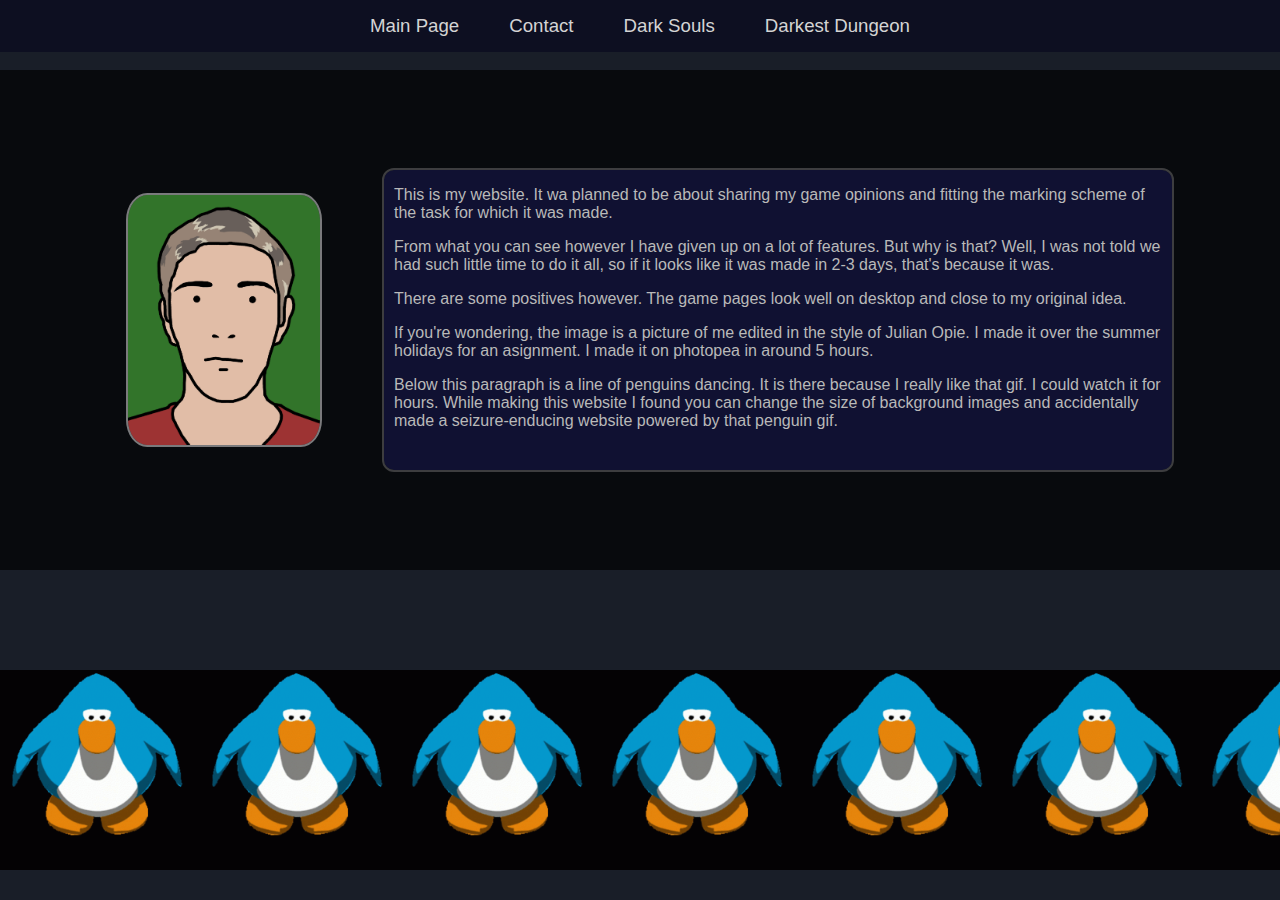
<file: index.html>
<!DOCTYPE html>
<html lang="en">
<head>
    <meta charset="UTF-8">
    <meta name="viewport" content="width=device-width, initial-scale=1.0">
    <title>The Website</title>
    <link id="" rel="stylesheet" href="style.css">
    <meta name="viewport" content="width=device-width, initial-scale=1.0"/>
</head>
<body>
    <nav>
            <a href="index.html">Main Page</a>

            <a href="contact.html">Contact</a>

            <a href="game-1.html">Dark Souls</a>
    
            <a href="game-2.html">Darkest Dungeon</a>
    </nav>

    <div class="index">
        <div id="image-box">
            <img src="index-images/index-image.jpg" alt="Me">
        </div>
        <div id="text">
            <p> This is my website. It wa planned to be about sharing my game opinions
                 and fitting the marking scheme of the task for which it was made.
            </p>
            <p>
                From what you can see however I have given up on a lot of features. But why is that? 
                Well, I was not told we had such little time to do it all, so if it looks like it was made in 2-3 days, that's because it was.
            </p>
            <p>
                There are some positives however. The game pages look well on desktop and close to my original idea.
            </p>
            <p>
                If you're wondering, the image is a picture of me edited in the style of Julian Opie. I made it over the summer holidays for an asignment.
                I made it on photopea in around 5 hours.
            </p>
            <p>
                Below this paragraph is a line of penguins dancing. It is there because I really like that gif. I could watch it for hours. 
                While making this website I found you can change the size of background images and accidentally made a seizure-enducing website powered by that penguin gif.
            </p>
        </div>

        <div id="penguin-row">
        </div>

    </div>

</body>
</html>
</file>
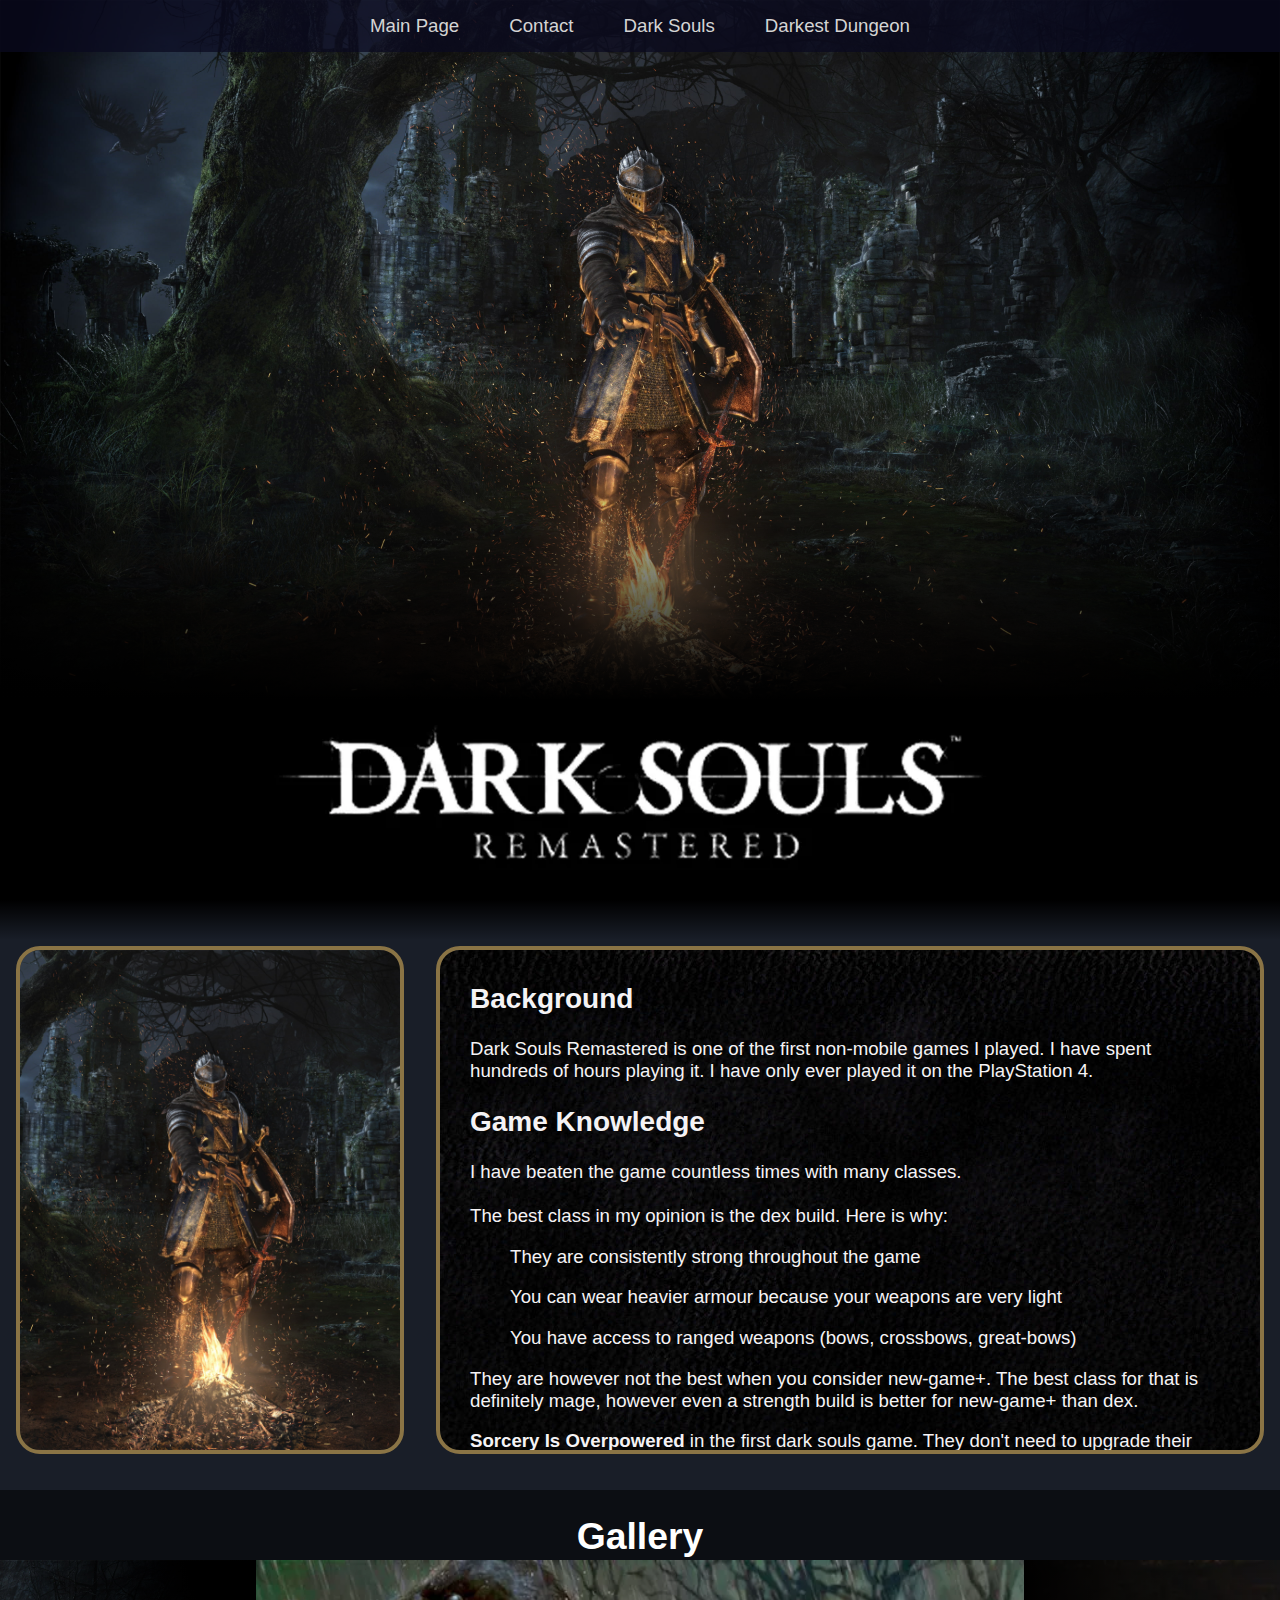
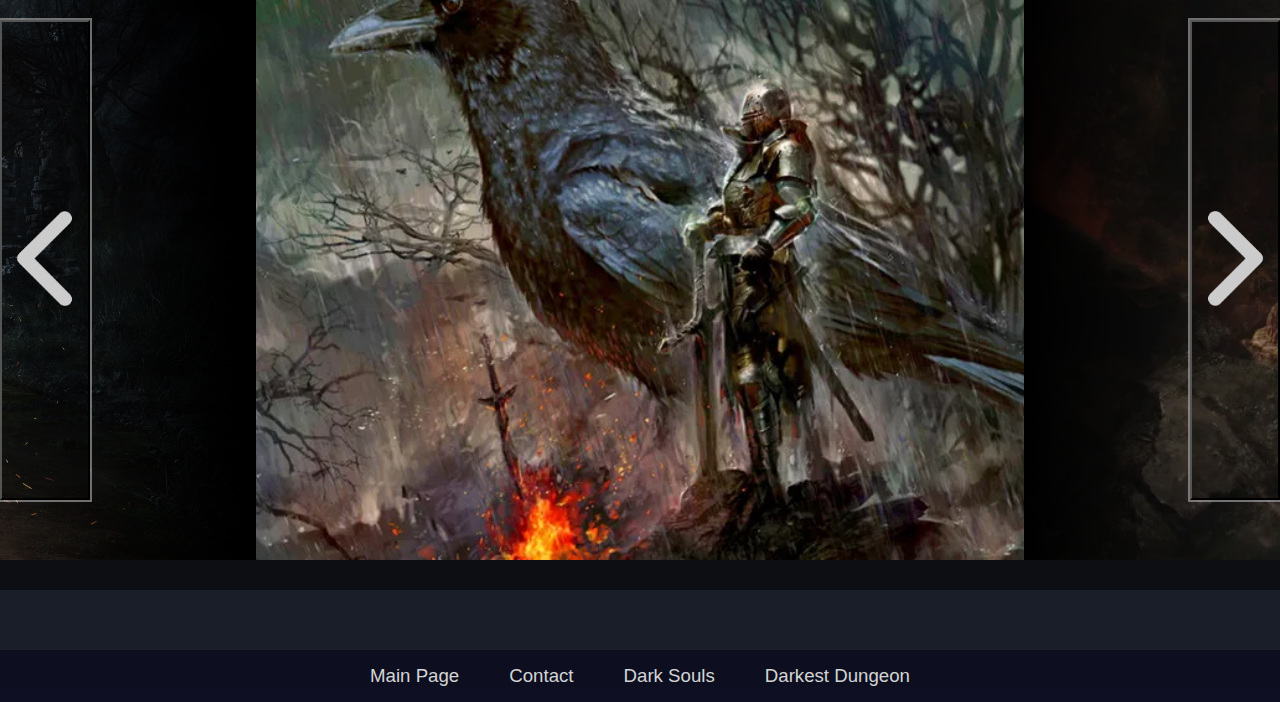
<file: game-1.html>
<!DOCTYPE html>
<html lang="en">
<head>
    <meta charset="UTF-8">
    <meta name="viewport" content="width=device-width, initial-scale=1.0">
    <title>Dark Souls</title>
    <script type="text/javascript" src="script.js"></script>
    <link rel="stylesheet" href="style.css">
</head>
<body onload="game1Images()">
    <nav>
        <a href="index.html">Main Page</a>

        <a href="contact.html">Contact</a>

        <a href="game-1.html">Dark Souls</a>
    
        <a href="game-2.html">Darkest Dungeon</a>

    </nav>
    <div class="game-1">
        <div id="big-image">
            <img src="dark-souls-images/dark-souls.jpg" alt="dark souls main">
        </div>

        <div id="grad-1">

        </div>

        <div id="title">
            <img src="dark-souls-images/dark-souls-title.webp" alt="">
        </div>

        <div id="grad-2">

        </div>

        <div id="description">

            <div id="image">
                <img src="dark-souls-images/dark-souls.jpg" alt="dark souls small">
            </div>

            <div id="text">
                <h2>Background</h2>
                <p>
                    Dark Souls Remastered is one of the first non-mobile games I played. 
                    I have spent hundreds of hours playing it. 
                    I have only ever played it on the PlayStation 4.
                </p>
                <h2>Game Knowledge</h2>
                <p>
                    I have beaten the game countless times with many classes. <br></br>
                    The best class in my opinion is the dex build. Here is why:
                    <ul>They are consistently strong throughout the game</ul>
                    <ul>You can wear heavier armour because your weapons are very light</ul>
                    <ul>You have access to ranged weapons (bows, crossbows, great-bows)</ul>
                </p>

                <p>They are however not the best when you consider new-game+.
                    The best class for that is definitely mage, 
                    however even a strength build is better for new-game+ than dex.
                </p>

                <p>
                    <b>Sorcery Is Overpowered</b>  in the first dark souls game. 
                    They don't need to upgrade their weapons. They have access to the highest sources of damage.
                    The best regular strength weapon can deal very high damage, around the 1000-1500.
                    The best sorcery however can deal up to 4000 damage.
                </p>
                    
            </div>

        </div>
        
        <div id="gallery-title">
            <h1>Gallery</h1>
        </div>

        <div class="gallery">

            <div  id="images">
                <img src="dark-souls-images/gallery/dark-souls.jpg" alt="" id="trans-left">
                <img src="dark-souls-images/gallery/dark-souls-2.webp"" id="full-center">
                <img src="dark-souls-images/gallery/dark-souls-3.webp" alt="" id="trans-right">
            </div>

            <div id="fade-left"></div>
            <div id="fade-right"></div>
            <button id="button-left" onclick="prevPage()"><img src="gallery-assets/arrow-left.png" alt="" class="button"></button>

            <button id="button-right" onclick="nextPage()"><img src="gallery-assets/arrow-right.png" alt="" class="button"></button>

        </div>

    <footer id="game-1">
        <a href="index.html">Main Page</a>

        <a href="contact.html">Contact</a>

        <a href="game-1.html">Dark Souls</a>

        <a href="game-2.html">Darkest Dungeon</a>

    </footer>
    
</body>
</html>
</file>
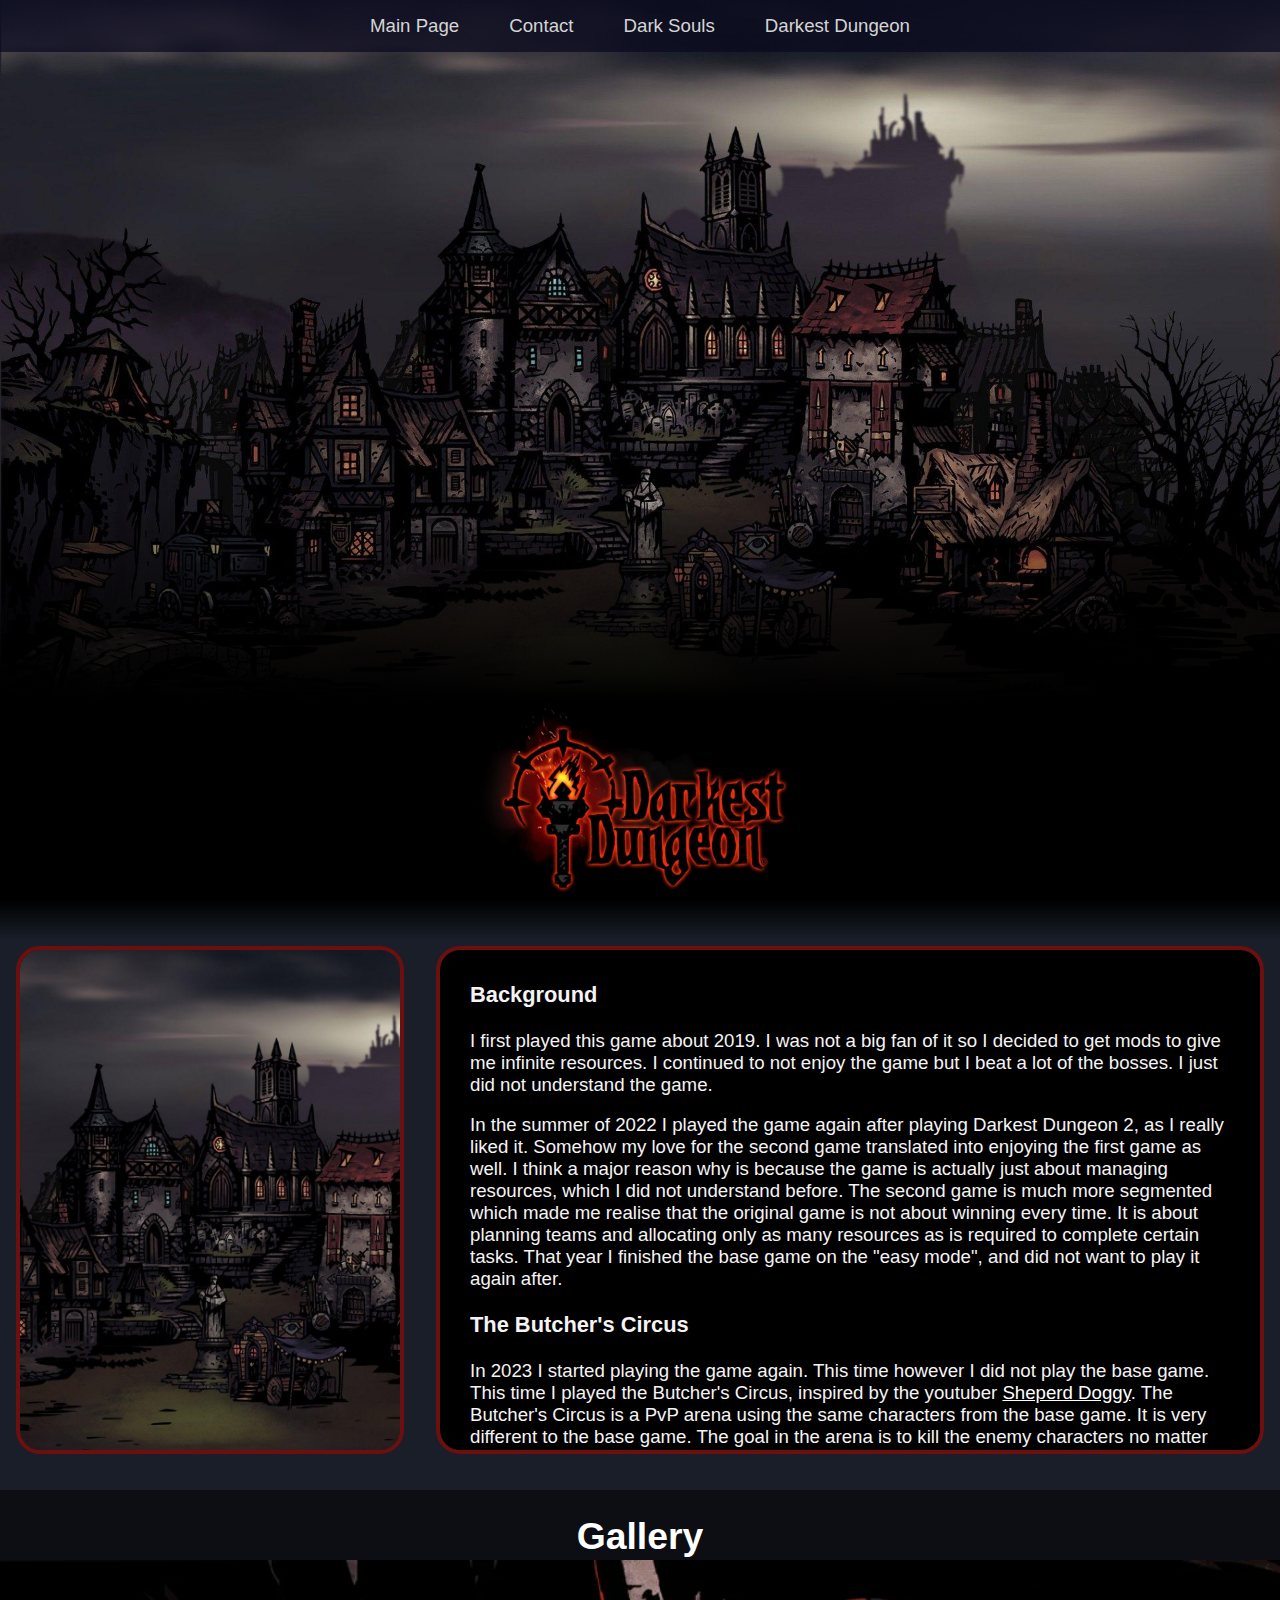
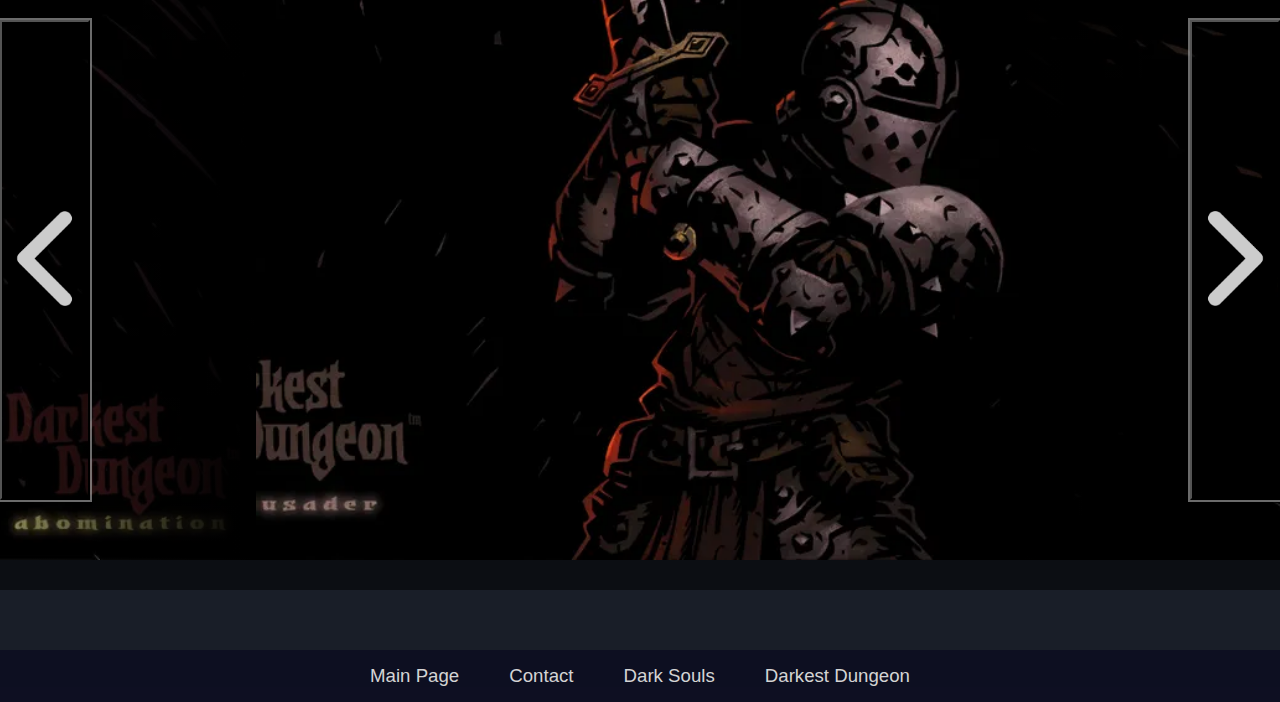
<file: game-2.html>
<!DOCTYPE html>
<html lang="en">
<head>
    <meta charset="UTF-8">
    <meta name="viewport" content="width=device-width, initial-scale=1.0">
    <title>Darkest Dungeon</title>
    <script type="text/javascript" src="script.js"></script>
    <link rel="stylesheet" href="style.css">
</head>
<body onload="game2Images()">
    <nav>
        <a href="index.html">Main Page</a>

        <a href="contact.html">Contact</a>

        <a href="game-1.html">Dark Souls</a>
    
        <a href="game-2.html">Darkest Dungeon</a>

    </nav>
    <div class="game-2">
        <div id="big-image">
            <img src="darkest-dungeon-images/darkest-dungeon.jpg" alt="dark souls main">
        </div>

        <div id="grad-1">

        </div>

        <div id="title">
            <img src="darkest-dungeon-images/darkest-dungeon-title.webp" alt="title">
        </div>

        <div id="grad-2">

        </div>

        <div id="description">
            <div id="image">
                <img src="darkest-dungeon-images/darkest-dungeon.jpg" alt="dark souls small">
            </div>
            <div id="text">
                <p>
                    <h3>Background</h3>
                    <p>
                        I first played this game about 2019. I was not a big fan of it so I decided to get mods to give me infinite resources.
                        I continued to not enjoy the game but I beat a lot of the bosses. I just did not understand the game.
                    </p>
                    <p>
                        In the summer of 2022 I played the game again after playing Darkest Dungeon 2, as I really liked it. 
                        Somehow my love for the second game translated into enjoying the first game as well. 
                        I think a major reason why is because the game is actually just about managing resources, which I did not understand before.
                        The second game is much more segmented which made me realise that the original game is not about winning every time. 
                        It is about planning teams and allocating only as many resources as is required to complete certain tasks. 
                        That year I finished the base game on the "easy mode", and did not want to play it again after.
                    </p>

                    <h3>The Butcher's Circus</h3>
                    <p>
                        In 2023 I started playing the game again. This time however I did not play the base game.
                        This time I played the Butcher's Circus, inspired by the youtuber <a href="https://www.youtube.com/@sheperddoggy" target="_blank">Sheperd Doggy</a>.
                        The Butcher's Circus is a PvP arena using the same characters from the base game. It is very different to the base game. 
                        The goal in the arena is to kill the enemy characters no matter what. This means you do not care to keep your characters alive, or healthy for more than this fight.
                    </p>
                    <p>
                        My favourite team to play is known as the Kalashnikov. It got its name from it's creator Kalashnikov.
                        The strategy when using the team is to go as aggresive as possible only going for offensive moves except few exceptions.
                        The fast gameplay is one reason why I love this team. The other is that it is very strong against almsot any team. 
                        It has only one weakness which is so bad however that it is the only reason why it is not a meta team. 
                        That reason is known as the Flaggelant. He has a trinket which negates all of the damage type the team outputs.
                    </p>    
                    
                </p>
            </div>

        </div>

        <div id="gallery-title">
            <h1>Gallery</h1>
        </div>

        <div class="gallery">

            <div  id="images">
                <img src="darkest-dungeon-images/gallery/darkest-1.webp" alt="" id="trans-left">
                <img src="darkest-dungeon-images/gallery/darkest-2.webp"" id="full-center">
                <img src="darkest-dungeon-images/gallery/darkest-3.webp" alt="" id="trans-right">
            </div>

            <div id="fade-left"></div>
            <div id="fade-right"></div>
            <button id="button-left" onclick="prevPage()"><img src="gallery-assets/arrow-left.png" alt="" class="button"></button>
            
            <button id="button-right" onclick="nextPage()"><img src="gallery-assets/arrow-right.png" alt="" class="button"></button>

        </div>

    </div>
    <footer id="game-2">
        <a href="index.html">Main Page</a>

        <a href="contact.html">Contact</a>

        <a href="game-1.html">Dark Souls</a>
    
        <a href="game-2.html">Darkest Dungeon</a>

    </footer>
</body>
</html>
</file>
<file: style.css>
body {
    font-family: Arial, Helvetica, sans-serif;
    font-size: 14pt;
    margin: 0;
    padding: 0;
    background-color: rgb(25, 30, 40);
    width: 100%;
    height: 300%;
}
nav {
    display: flex;
    margin: 0;
    justify-content: center;
    background-color: rgba(10, 10, 32, 0.733);
    color: white;
    text-decoration: none;
    position: absolute;
    top: 0;
    left:0;
    width: 100%;
}

nav a {
    color: rgb(212, 212, 212);
    padding: 15px;
    margin-left: 10px;
    margin-right: 10px;
    text-decoration: none;
    transition: background-color 0.15s;
}

a:hover {
    background-color: rgb(44, 44, 104);
    outline: rgba(255, 255, 255, 0.329) 1px solid;
}

a:active {
    background-color: rgb(81, 81, 167);
    
}





@media only screen and (max-width:900px)
{

body 
{
    height: 100%;
    width: 100%;

    nav a {
        margin: 0;
        padding-right: 15px;
        padding-left: 15px;
        padding-bottom: 10px;
        padding-top: 15px;
        border-left: rgba(255, 255, 255, 0.349) solid 1px;
        border-right: rgba(255, 255, 255, 0.349) solid 1px;
    }
    nav {
        width: 100%;
        text-align: center;
    }





    footer a {
        margin: 0;
        padding-right: 15px;
        padding-left: 15px;
        padding-bottom: 10px;
        padding-top: 15px;
        border-left: rgba(255, 255, 255, 0.349) solid 1px;
        border-right: rgba(255, 255, 255, 0.349) solid 1px;
    }
    footer {
        width: 100%;
        text-align: center;
    }





    .index {
        display: flex;
        flex-direction: column;
        height: 500px;
        padding-bottom: 30px;
    }
    .index #image-box{
        display: block;
        width: 50%;
        position: relative;
        top: auto;
        left: auto;
        margin: auto;
        margin-top: 20px;
        margin-bottom: 20px;
    }
    .index #text {
        display: inline-block;
        position: relative;
        width: 80%;
        overflow: auto;
        top: auto;
        left: auto;
        margin: auto;
    }
    .index #penguin-row {
        background-size: 126px;
        height: 250px;
    }





    .contact {
        height: 750px;
        width: 300px;
        top: 0;
        left: 0;
        position: relative;
        margin-top: 100px;
        margin-left: 40px;
        margin-bottom: 30px;
        display: flex;
        flex-direction: column;
    }
    .contact input {
        max-width: 200px;
    }

    .contact textarea {
        max-width: 250px;
    }

    .contact #image-box {
        display: flex;
        width: 200px;
        height: 100px;
    }

    .contact img {
        max-height: 200px;
        max-width: 300px;
    }




    
    .game-1 #description {
        flex-direction: column;
    }
    .game-1 #image {
        max-width: 350px;
        max-height: 200px;
        height: auto;
        width: auto;
    }

    .game-1 #text {
        width: auto;
        height: auto;
        max-width: 400px;
        max-height: 800px;
        overflow: scroll;
    }

    .game-1 .gallery {
        position: relative;
        top: auto;
        left: auto;
        margin-top: 70px;
        height: 400px;
    }

    .game-1 .gallery #images img,
    .game-1 .gallery #images,
    .game-1 .gallery {
        height: 200px;
    }

    .game-1 #gallery-title {
        top: auto;
        left: auto;
        height: 280px;
    }

    #game-1 {
        top: 1950px;
    }

    .game-1 #big-image{
        height: 400px;
    }
    .game-1 #big-image img {
        height: 400px;
        object-fit:cover;
    }
    .game-1 #grad-1 {
        top: 300px;
        height: 100px;
    }
    .game-1 #title {
        height: 100px;
    }
    .game-1 #grad-2 {
        top: 500px;
        height: 30px;
    }







    .game-2 #description {
        flex-direction: column;
        margin-top: 130px;
    }
    .game-2 #image {
        max-width: 350px;
        max-height: 200px;
        height: auto;
        width: auto;
    }

    .game-2 #text {
        width: auto;
        height: auto;
        max-width: 400px;
        max-height: 1000px;
        overflow: scroll;
    }

    .game-2 .gallery {
        position: relative;
        top: auto;
        left: auto;
        margin-top: 70px;
        height: 400px;
    }

    .game-2 .gallery #images img,
    .game-2 .gallery #images,
    .game-2 .gallery {
        height: 200px;
    }

    .game-2 #gallery-title {
        top: auto;
        left: auto;
        margin-top: 10px;
        height: 280px;
    }

    #game-2 {
        top: 2150px;
    }

    .game-2 #big-image{
        height: 400px;
    }
    .game-2 #big-image img {
        height: 400px;
        object-fit:cover;
    }
    .game-2 #grad-1 {
        top: 250px;
        height: 100px;
    }
    .game-2 #title {
        position: absolute;
        top: 350px;
        left: 0;
        max-height: 150px;
        max-width: 100%;
    }
    .game-2 #title img {
        object-fit: scale-down;
        max-height: inherit;
        max-width: inherit;
    }
    .game-2 #grad-2 {
        top: 500px;
        height: 30px;
    }
}

}





.game-1 #big-image, 
.game-2 #big-image {
    height: 700px;
    width: 100%;

}

.game-1 #big-image img, 
.game-2 #big-image img{
    width: 100%;
    height: 700px;
    object-fit:cover;
    object-position: 50% 0%;

    
}

.game-1 #description, 
.game-2 #description{
    display: flex;
    justify-content: center;
    margin-top: 30px;
    width: 100%;
}







.index {
    position: absolute;
    top: 70px;
    left: 0;
    display: flex;
    width: 100%;
    height: 500px;
    justify-content: center;
    background-color: rgba(0, 0, 0, 0.662);
}

.index img {
    height: 100%;
    width: 100%;
    object-fit: cover;
    border-radius: 10%;
}

.index #image-box {
    position: absolute;
    top: 25%;
    left: 10%;
    height: 50%;
    width: 15%;
    border-radius: 10%;
    outline: 2px solid rgba(193, 193, 193, 0.615);
}

.index #text {
    padding-left: 10px;
    padding-right: 10px;
    position: absolute;
    top: 20%;
    left: 30%;
    width: 60%;
    height: 60%;
    background-color: rgba(25, 25, 83, 0.532);
    color: rgb(185, 185, 185);
    max-height: 60%;
    overflow: hidden;
    font-size: medium;
    border-radius: 10px;
    outline: 2px solid rgba(95, 95, 95, 0.615);
}

.index #penguin-row {
    position: absolute;
    top: 600px;
    left: 0;
    height: 200px;
    width: 100%;
    background-image: url("index-images/penguin.gif");
    background-size: 200px;
}







.contact {
    position: relative;
    display: flex;
    top: 100px;
    left: 75px;
    width: 1300px;
    height: 800px;
}

.contact form {
    display: block;

    width: 100%;
    height: 100%;
}

.contact form label {
    width: 200px;
    color: white;
    font-size:x-large;
    margin-top: 20px;
}

.contact #name{
    width: 650px;
    height: 30px;
    padding-left: 10px;
    padding-right: 10px;
}

.contact #e-mail{
    width: 650px;
    height: 30px;
    padding-left: 10px;
    padding-right: 10px;
}

.contact form #message {
    padding: 10px;
    width: 650px;
    height: 200px;
    
}

.contact #submit{
    width: 80px;
    height: 30px;
    font-size: large;
    background-color: rgb(193, 255, 255);
}

.contact #submit:hover {
    background-color: rgb(0, 255, 255);
}


.contact #submit:active {
    background-color: rgb(0, 177, 177);
}

.contact #image-title {
    color: white;
    width: 300px;
    height: 60px;
    font-size: xx-large;
}

.contact img {
    width: 600px;
    max-height: 400px;
    outline: 2px solid black;
}







.game-1 #grad-1 {
    position: absolute;
    top: 450px;
    left:0;
    width: 100%;
    height: 250px;
    background-image: linear-gradient(rgba(0, 0, 0, 0), black);
  }

.game-1 #grad-2 {
  position: absolute;
  top: 900px;
  left:0;
  width: 100%;
  height: 40px;
  background-image: linear-gradient(black, rgba(0, 0, 0, 0));
}

.game-1 #title {
    background-color: black;
    width: 100%;
    height: 200px;
    
    box-shadow: 0 0 0;
}

.game-1 #title img {
    height: 200px;
    width: 100%;
    object-fit:scale-down;
    object-position: 50% 0%;
}

.game-1 #image {
    border-radius: 20px;
    height: 500px;
    width: 30%;
    margin: 20px;
    outline: 4px solid #b59451ba;

}
.game-1 #image img {
    border-radius: 20px;
    height: 100%;
    width: 100%;
    object-fit:cover;
    object-position: 50% 0%;
}

.game-1 #text {
    border-radius: 20px;
    background-image: url("dark-souls-images/dark-souls-background.jpg");
    color: #f5f3f5;
    margin: 20px;
    padding: 10px;
    padding-left: 30px;
    padding-right: 30px;
    outline: 4px solid #b59451ba;
    width: 60%;
    max-height: 480px;
    overflow:hidden;

}

.game-1 #gallery {
    width: 100%;
    height: 600px;
    background-color: rgb(24, 24, 58);
}








.game-2 #grad-1 {
    position: absolute;
    top: 500px;
    left:0;
    width: 100%;
    height: 200px;
    background-image: linear-gradient(rgba(0, 0, 0, 0), black);
  }

.game-2 #grad-2 {
  position: absolute;
  top: 900px;
  left:0;
  width: 100%;
  height: 40px;
  background-image: linear-gradient(black, rgba(0, 0, 0, 0));
}

.game-2 #title {

    background-color: black;
    width: 100%;
    height: 200px;
    text-align:center;
    box-shadow: 0 0 0;
}

.game-2 #title img {
    height: 200px;
    width: 100%;
    object-fit:scale-down;
    object-position: 50% 0%;
}

.game-2 #image {
    border-radius: 20px;
    height: 500px;
    width: 30%;
    margin: 20px;
    outline: 4px solid #6b0f0f;

}
.game-2 #image img {
    border-radius: 20px;
    height: 100%;
    width: 100%;
    object-fit:cover;
    object-position: 50% 0%;
}

.game-2 #text {
    border-radius: 20px;
    background-color: black;
    color: #f5f3f5;
    margin: 20px;
    padding: 10px;
    padding-left: 30px;
    padding-right: 30px;
    outline: 4px solid #6b0f0f;
    width: 60%;
    max-height: 480px;
    overflow: hidden;
}

.game-2 #text a {
    color: white;
}
.game-2 #gallery {
    width: 100%;
    height: 600px;
    background-color: rgb(24, 24, 58);
}










#gallery-title{
    display: flex;
    justify-content: center;
    position: absolute;
    width: 100%;
    top: 1490px;
    height: 700px;
    left: 0;
    color: white;
    background-color: rgba(0, 0, 0, 0.522);
}

.gallery {
    position: absolute;
    background-color: darkblue;
    height: 600px;
    width: 100%;
    top: 1560px;
}

.gallery #images {
    position: absolute;
    top: 0;
    left: 0;
    height: 600px;
    width: 100%;

}
.gallery #images img {
    height: 600px;
    object-fit: cover;
    padding: 0;
    margin: 0;
    background-color: rgba(0, 0, 0, 0.389);
}

.gallery #images #full-center {
    position: absolute;
    top: 0;
    left: 20%;
    width: 60%;
}

.gallery #images #trans-right {
    position: absolute;
    top: 0;
    right: 0%;
    width: 20%;
    object-position: 0%;
}

.gallery #images #trans-left {
    position: absolute;
    top: 0;
    left: 0%;
    width: 20%;
    object-position: 100%;
}

.gallery #button-right {
    right: 0%;
}

.gallery #button-left {
    left: 0%;
}

.gallery button {
    position: absolute;
    display: inline-block;

    top: 10%;
    bottom: 10%;

    width: 7%;
    height: 80%;

    background-color: rgba(0, 0, 0, 0.307);
    outline: 2px solid rgba(171, 171, 171, 0.622);
    color: white;
    padding: 0;
    transition: background-color 0.15s, outline 0.15s;
}

.gallery button:hover {
    background-color: rgba(0, 0, 0, 0.763);
    outline: 2px rgb(255, 250, 206) solid;
}

.gallery button:active {
    background-color: rgba(57, 57, 57, 0.723);
}
.gallery .button {
    padding: 0;
    margin: 0;
    height: 20%;
    width: 100%;
    object-fit: cover;
}

.gallery #fade-right {
    position: absolute;
    top: 0;
    right: 0;
    height: 100%;
    width: 20%;
    background-image:linear-gradient(to right,black, rgba(0, 0, 0, 0));
}

.gallery #fade-left {
    position: absolute;
    top: 0;
    left: 0;
    height: 100%;
    width: 20%;
    background-image:linear-gradient(to left,black, rgba(0, 0, 0, 0));
}










footer {
    display: flex;
    margin: 0;
    justify-content: center;
    background-color: rgba(10, 10, 32, 0.733);
    width: 100%;
    position:absolute;
    top: 2250px;
    left: 0;
}

footer a {
    color: rgb(212, 212, 212);
    padding: 15px;
    margin-left: 10px;
    margin-right: 10px;
    text-decoration: none;
    transition: background-color 0.15s;
}
</file>
